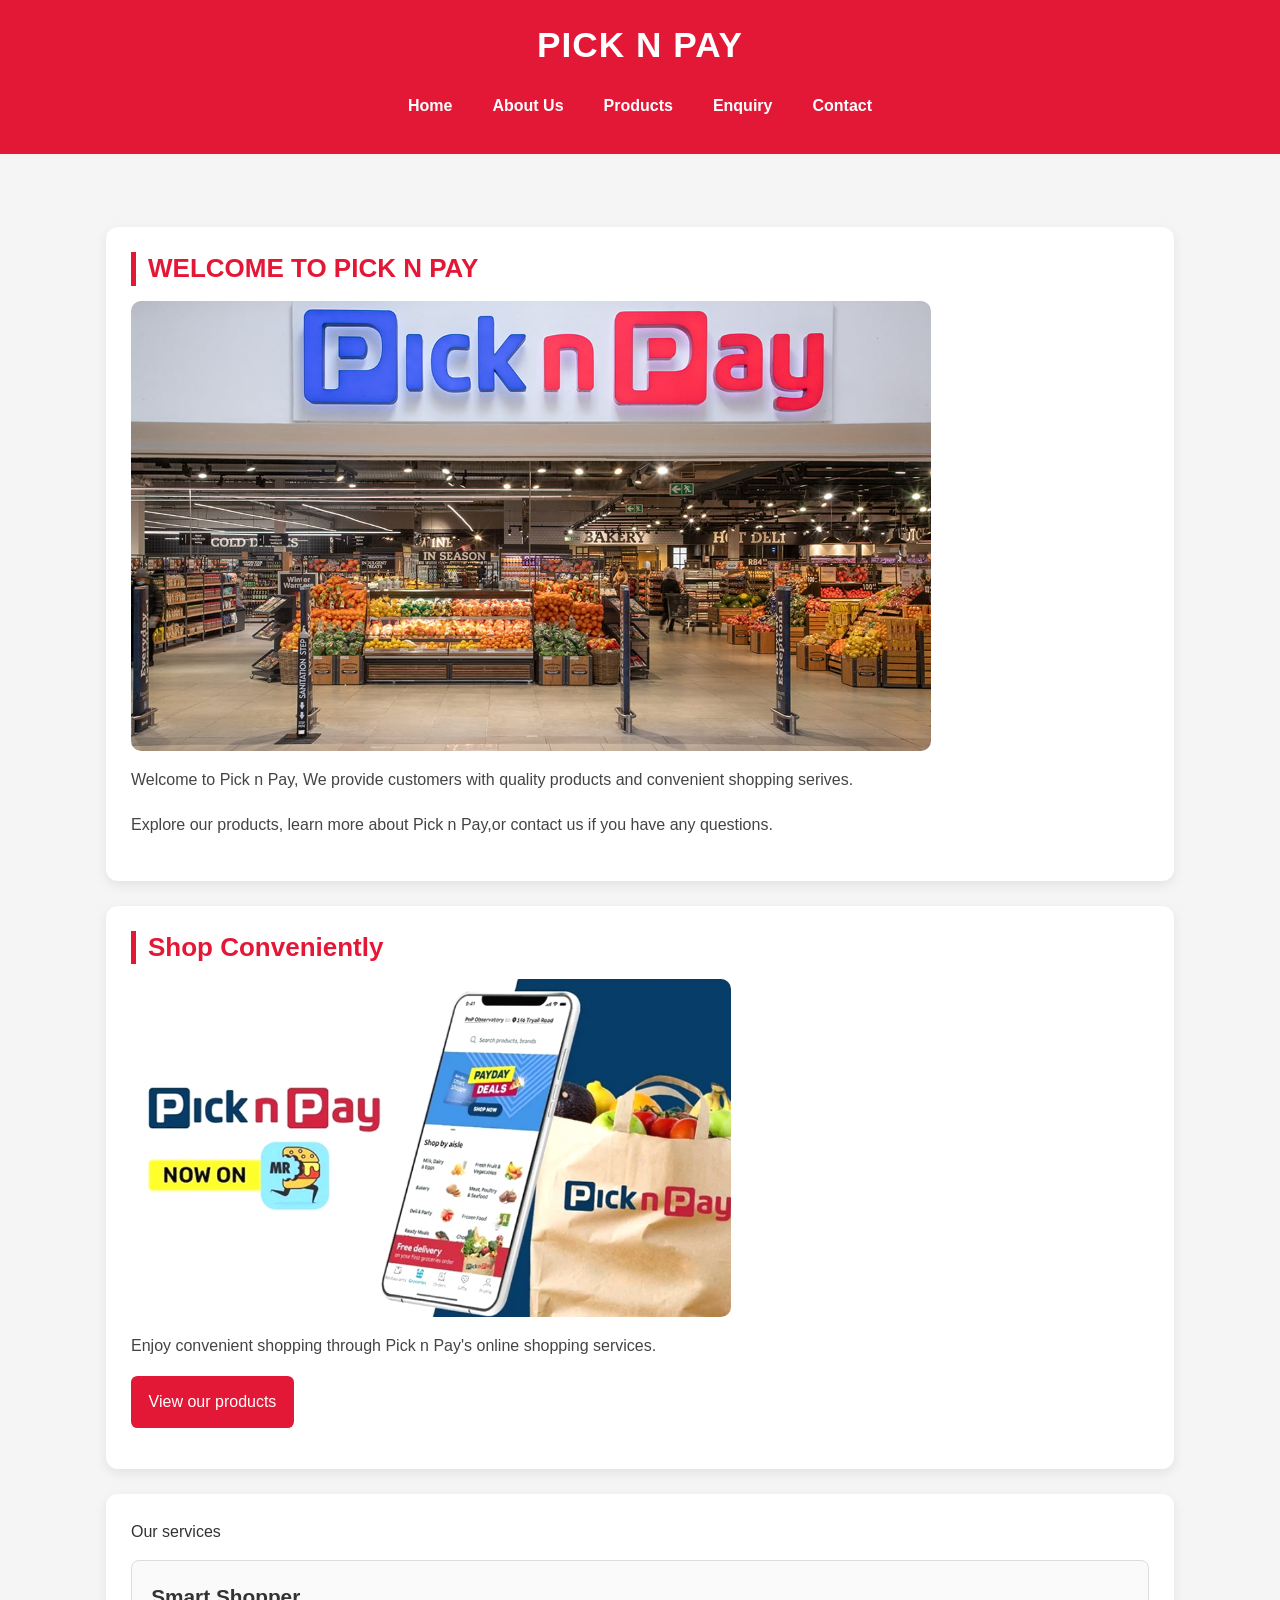
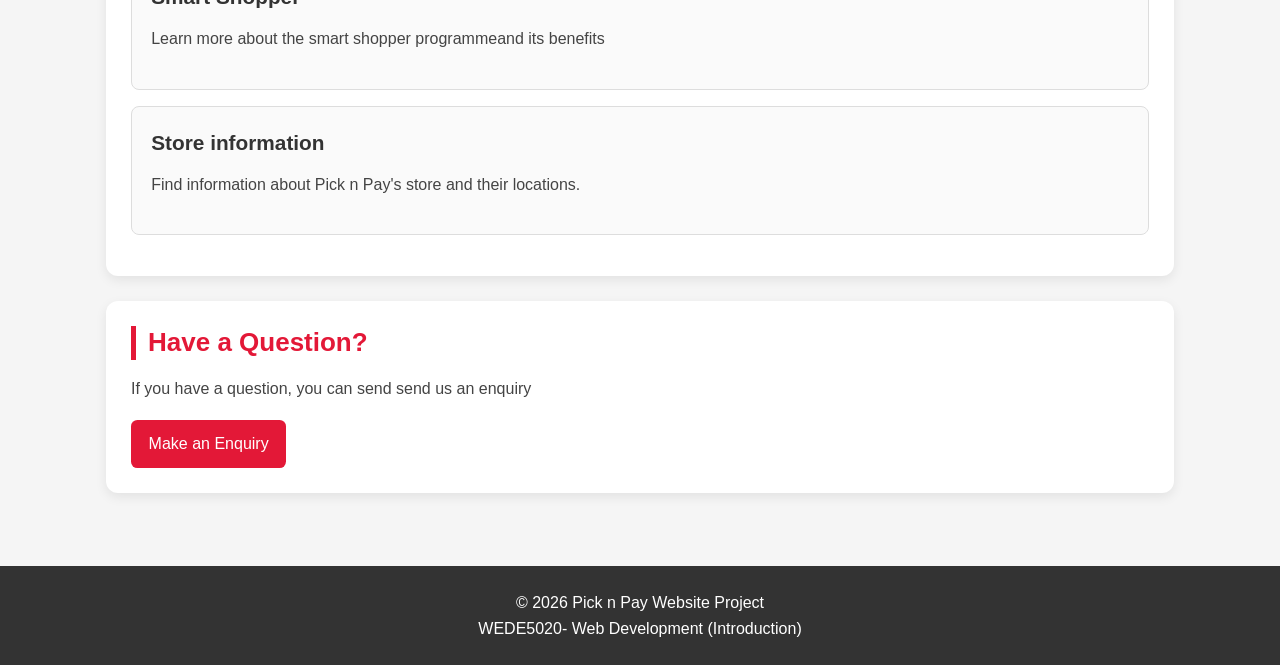
<file: index.html>
<!DOCTYPE html>
<html lang="en">

<head>
    <meta charset="UTF-8">
    <meta name="viewport" content="width=device-width, initial-scale=1.0">

    <title><b>PICK N PAY | QUALITY GROCERIES AND EVERDAY SHOPPING </b>|</title>

    <meta name="description"
        content="Shop quality groceries, fresh produce, bakery products and household essentials at Pick n Pay South Africa.">
    <meta name="keywords" content="Pick n Pay, groceries, fresh produce, bakery, food cupboard, household products">
    <meta name="author" content="Pick n Pay Website Project">
    <meta name="viewport" content="width=device-width, initial-scale=1.0">

    <link rel="stylesheet" href="css/style.css">

</head>

<body>


    <!-- HEADER  SECTION -->
    <header>

        <h1><b> PICK N PAY </b></h1>

        <!-- Navigation Menu -->
        <nav>
            <ul>
                <li>
                    <a href="index.html">Home</a>
                </li>
                <li>
                    <a href="about.html">About Us</a>
                </li>
                <li>
                    <a href="products.html">Products</a>
                </li>
                <li>
                    <a href="enquiry.html">Enquiry</a>
                </li>
                <li>
                    <a href="contact.html">Contact</a>
                </li>
            </ul>
        </nav>
    </header>


    <!-- MAIN CONTENT -->
    <main>

        <!-- WELCOME SECTION -->
        <section>


            <h2>WELCOME TO PICK N PAY</h2>

            <!-- Pick n Pay image -->
            <img src="images/store-interior.jpg" alt="Pick n Pay supermarket interior" width="800">

            <p>Welcome to Pick n Pay, We provide customers with quality products and convenient shopping serives.</p>

            <p>Explore our products, learn more about Pick n Pay,or contact us if you have any questions.</p>

        </section>

        <!-- Online shopping section -->
        <section>

            <h2> Shop Conveniently</h2>
            <img src="images/online-shopping.jpg" srcset="images/online-shopping.jpg 600w"
                sizes="(max-width: 600px ) 100vw,600px" alt="Pick n Pay online shopping " width="600">

            <p>
                Enjoy convenient shopping through Pick n Pay's online shopping services.
            </p>

            <p>
                <a href="products.html"> View our products</a>
            </p>

        </section>

        <!-- Services Section -->
        <section>

            <h2?>Our services</h2>

                <article>
                    <h3>Smart Shopper</h3>

                    <p>Learn more about the smart shopper programmeand its benefits</p>

                </article>

                <article>

                    <h3>Store information</h3>

                    <p>Find information about Pick n Pay's store and their locations.</p>
                </article>

        </section>


        <!-- Enquiry Section  -->
        <section>
            <h2>Have a Question?</h2>

            <p>If you have a question, you can send send us an enquiry</p>

            <a href="enquiry.html">Make an Enquiry</a>

        </section>
    </main>

    <!-- Footer Section  -->
    <footer>

        <p>
            &copy; 2026 Pick n Pay Website Project
        </p>

        <P>WEDE5020- Web Development (Introduction)</P>
    </footer>
    <script src="js/script.js"></script>
</body>

</html>
</file>
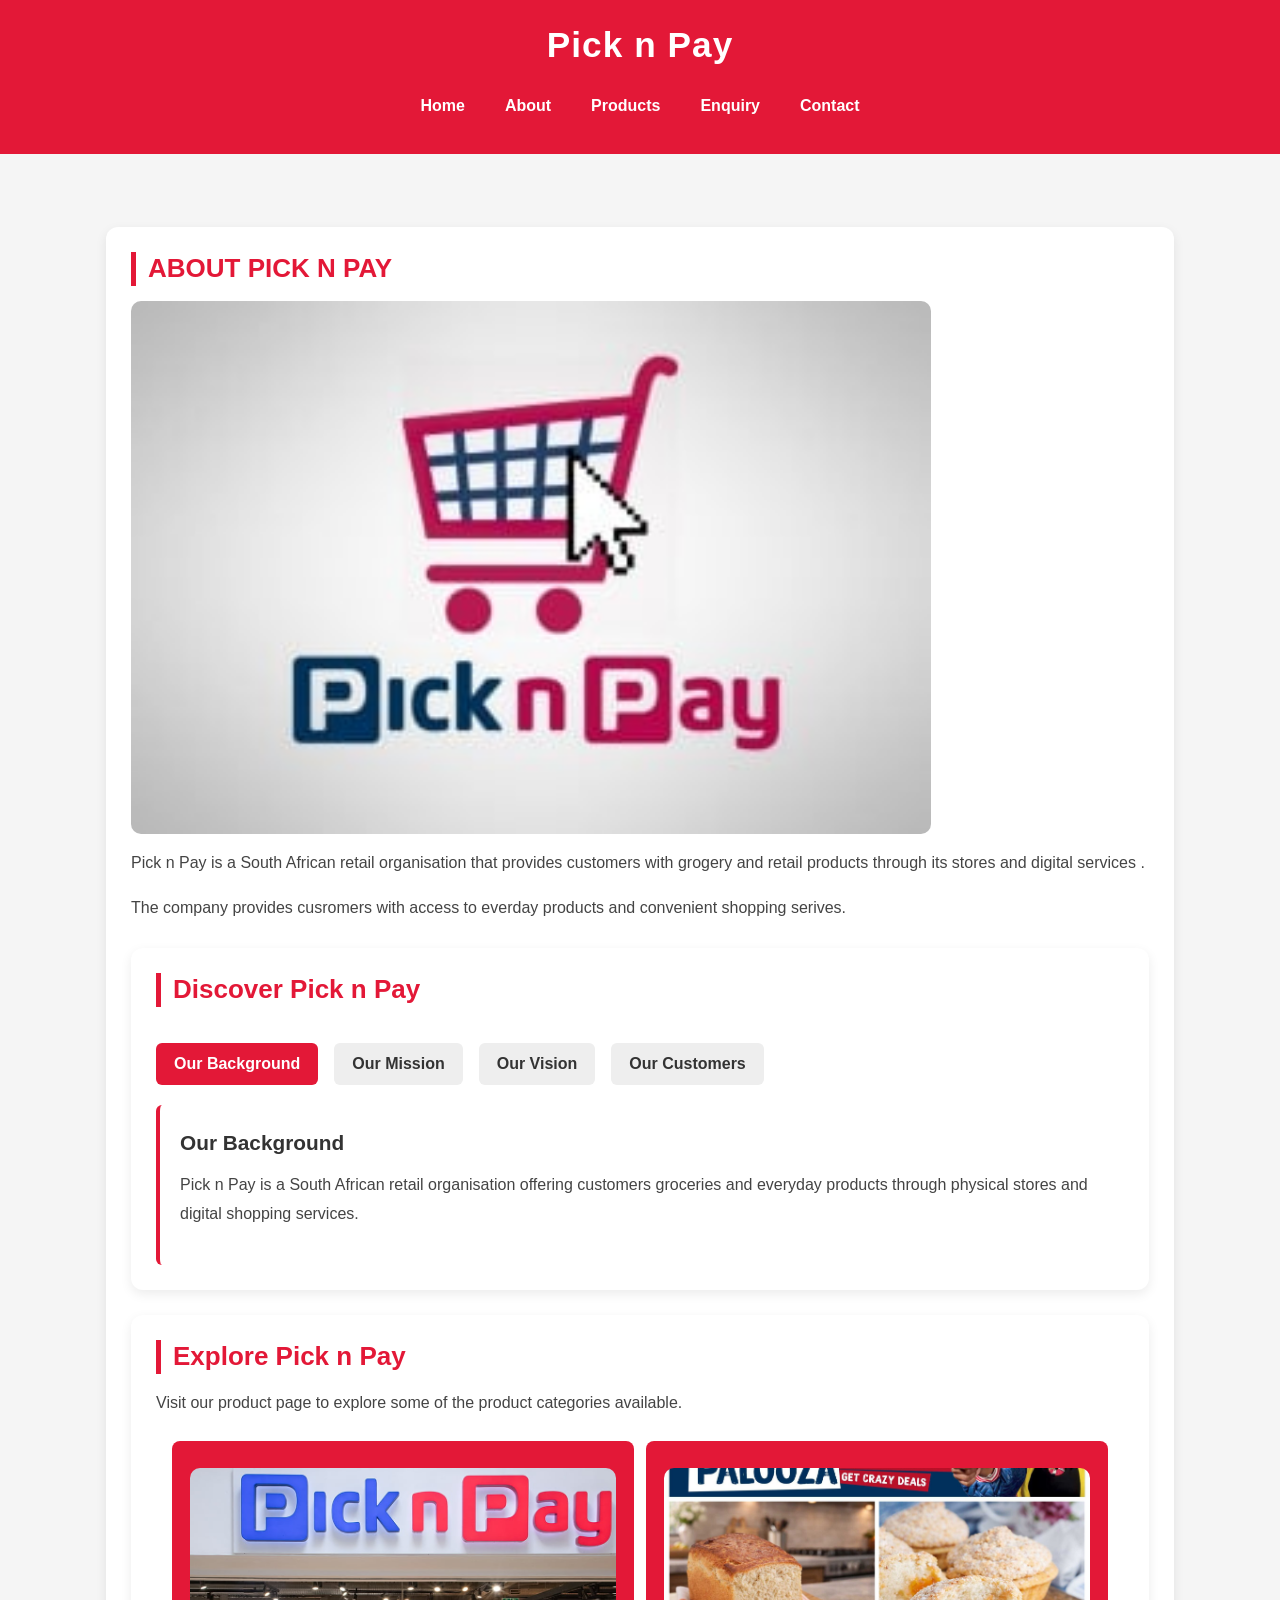
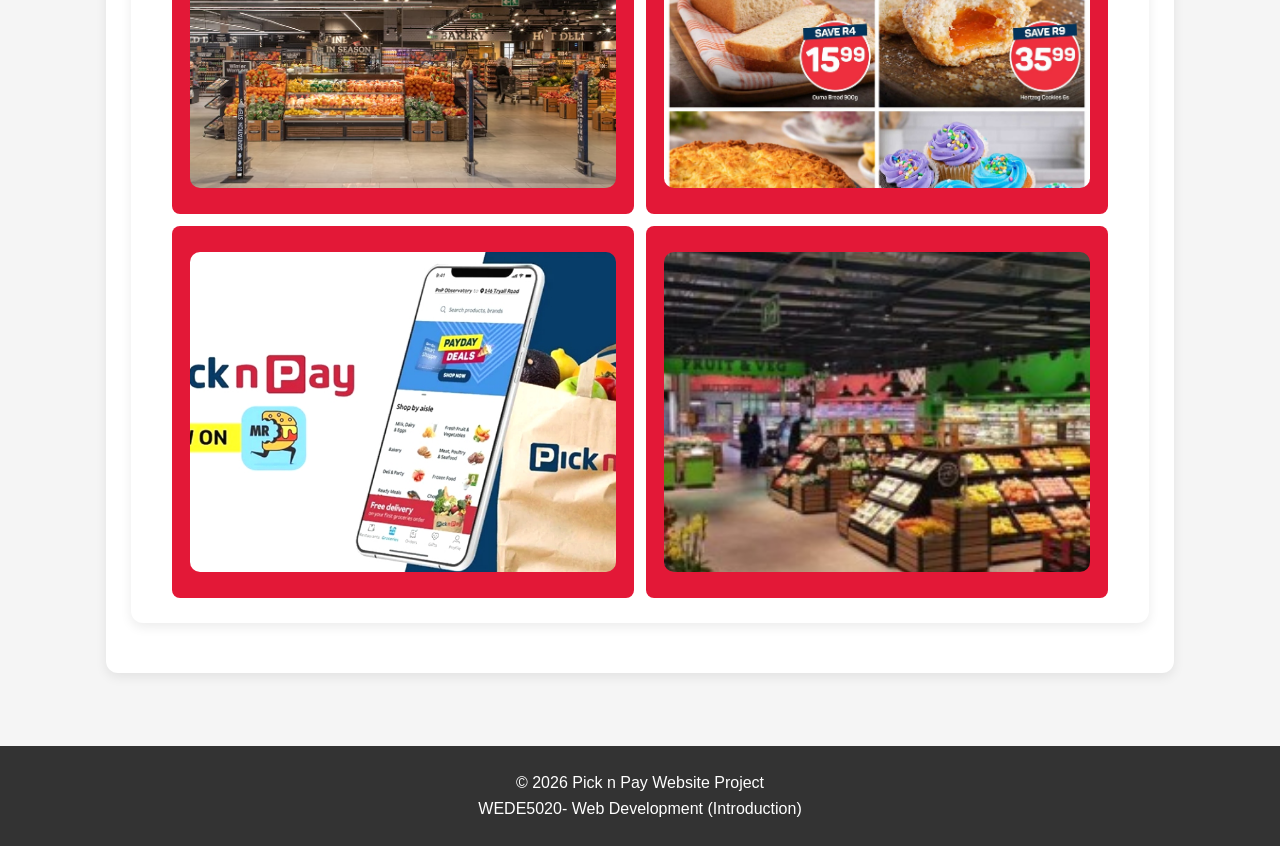
<file: about.html>
<!DOCTYPE html>
<html lang="en">

<head>
    <meta charset="UTF-8">

    <meta name="viewport" content="width=device-width, initial-scale=1.0">

    <title><b> ABOUT PICK N PAY</b>| OUR STORY AND VALUES</title>

    <meta name="description"
        content="Shop quality groceries, fresh produce, bakery products and household essentials at Pick n Pay South Africa.">
    <meta name="keywords" content="Pick n Pay, groceries, fresh produce, bakery, food cupboard, household products">
    <meta name="author" content="Pick n Pay Website Project">
    <meta name="viewport" content="width=device-width, initial-scale=1.0">

    <link rel="stylesheet" href="css/style.css">


</head>

<body>

    <!-- Header section -->
    <header>

        <h1>Pick n Pay</h1>

        <!-- Navigation Menu -->
        <nav>
            <ul>
                <li>
                    <a href="index.html">Home</a>
                </li>

                <li>
                    <a href="about.html">About</a>
                </li>

                <li>
                    <a href="products.html">Products</a>
                </li>

                <li>
                    <a href="enquiry.html">Enquiry</a>
                </li>

                <li>
                    <a href="contact.html">Contact</a>
                </li>
            </ul>
        </nav>

    </header>


    <!--Main content -->
    <main>

        <!-- About Pick n Pay -->
        <section>

            <h2>ABOUT PICK N PAY</h2>

            <img src="images/Pick-n-pay-300x200.jpg" alt="Pick n Pay store exterior" width="800">

            <p>
                Pick n Pay is a South African retail organisation that provides customers with grogery and retail
                products through its stores and digital services .
            </p>

            <p>
                The company provides cusromers with access to everday products and convenient shopping serives.
            </p>


            <section id="about-tabs">
                <h2>Discover Pick n Pay</h2>

                <div class="tab-buttons">
                    <button class="tab-btn active" data-tab="background">Our Background</button>
                    <button class="tab-btn" data-tab="mission">Our Mission</button>
                    <button class="tab-btn" data-tab="vision">Our Vision</button>
                    <button class="tab-btn" data-tab="customers">Our Customers</button>
                </div>

                <div class="tab-content active" id="background">
                    <h3>Our Background</h3>
                    <p>Pick n Pay is a South African retail organisation offering customers groceries and everyday
                        products through physical stores and digital shopping services.</p>
                </div>

                <div class="tab-content" id="mission" hidden>
                    <h3>Our Mission</h3>
                    <p>Our mission is to provide customers with convenient access to quality products, useful services
                        and value.</p>
                </div>

                <div class="tab-content" id="vision" hidden>
                    <h3>Our Vision</h3>
                    <p>Our vision is to provide a convenient and customer-focused shopping experience through physical
                        and digital channels.</p>
                </div>

                <div class="tab-content" id="customers" hidden>
                    <h3>Our Target Customers</h3>
                    <p>Pick n Pay serves families, students, working individuals, regular grocery shoppers and online
                        shoppers.</p>
                </div>
            </section>

            <section>
                <h2> Explore Pick n Pay</h2>
                <p>
                    Visit our product page to explore some of the product categories available.
                </p>
                <div class="container">
                    <div class="gallery">

                        <a class="gallery-item" href="./images/store-interior.jpg">
                            <img src="./images/store-interior.jpg" alt="pnp braam interior" loading="lazy">
                        </a>

                        <a class="gallery-item" href="./images/All-Pages-7-scaled.jpg">
                            <img src="./images/All-Pages-7-scaled.jpg" alt="FoodCupboard-Desktop" loading="lazy">
                        </a>

                        <a class="gallery-item" href="./images/online-shopping.jpg">
                            <img src="./images/online-shopping.jpg" alt="online shopping" loading="lazy">
                        </a>

                        <a class="gallery-item" href="./images/PnP-Blue-Hills-fruit-and-veg-section-233x233.jpg">
                            <img src="./images/PnP-Blue-Hills-fruit-and-veg-section-233x233.jpg"
                                alt="Fruit and vegatable" loading="lazy">
                        </a>
                        

                    </div>
                </div>
            </section>



            <!-- ===================== LIGHTBOX ===================== -->
            <dialog id="lightbox" class="lightbox" aria-label="Photo viewer">
                <button type="button" class="close-x" id="lightbox-close" aria-label="Close photo">&times;</button>
                <button type="button" class="lightbox-arrow lightbox-prev" id="lightbox-prev"
                    aria-label="Previous photo">&lsaquo;</button>
                <img id="lightbox-img" src="./images/store-interior.jpg" alt="">
                <img id="lightbox-img" src="./images/PnP-Blue-Hills-fruit-and-veg-section-233x233.jpg" alt="">
                <img id="lightbox-img" src="./images/online-shopping.jpg" alt="">
                <img id="lightbox-img" src="./images/All-Pages-7-scaled.jpg" alt="">

                <!-- Link back to Home -->


                <button type="button" class="lightbox-arrow lightbox-next" id="lightbox-next"
                    aria-label="Next photo">&rsaquo;</button>
                <p class="lightbox-caption" id="lightbox-caption"></p>
            </dialog>

    </main>

    <!-- Footer -->
    <Footer>

        <p>
            &copy; 2026 Pick n Pay Website Project
        </p>

        <P>WEDE5020- Web Development (Introduction)</P>

    </Footer>
</body>
<script src="js/script.js"></script>

</html>
</file>
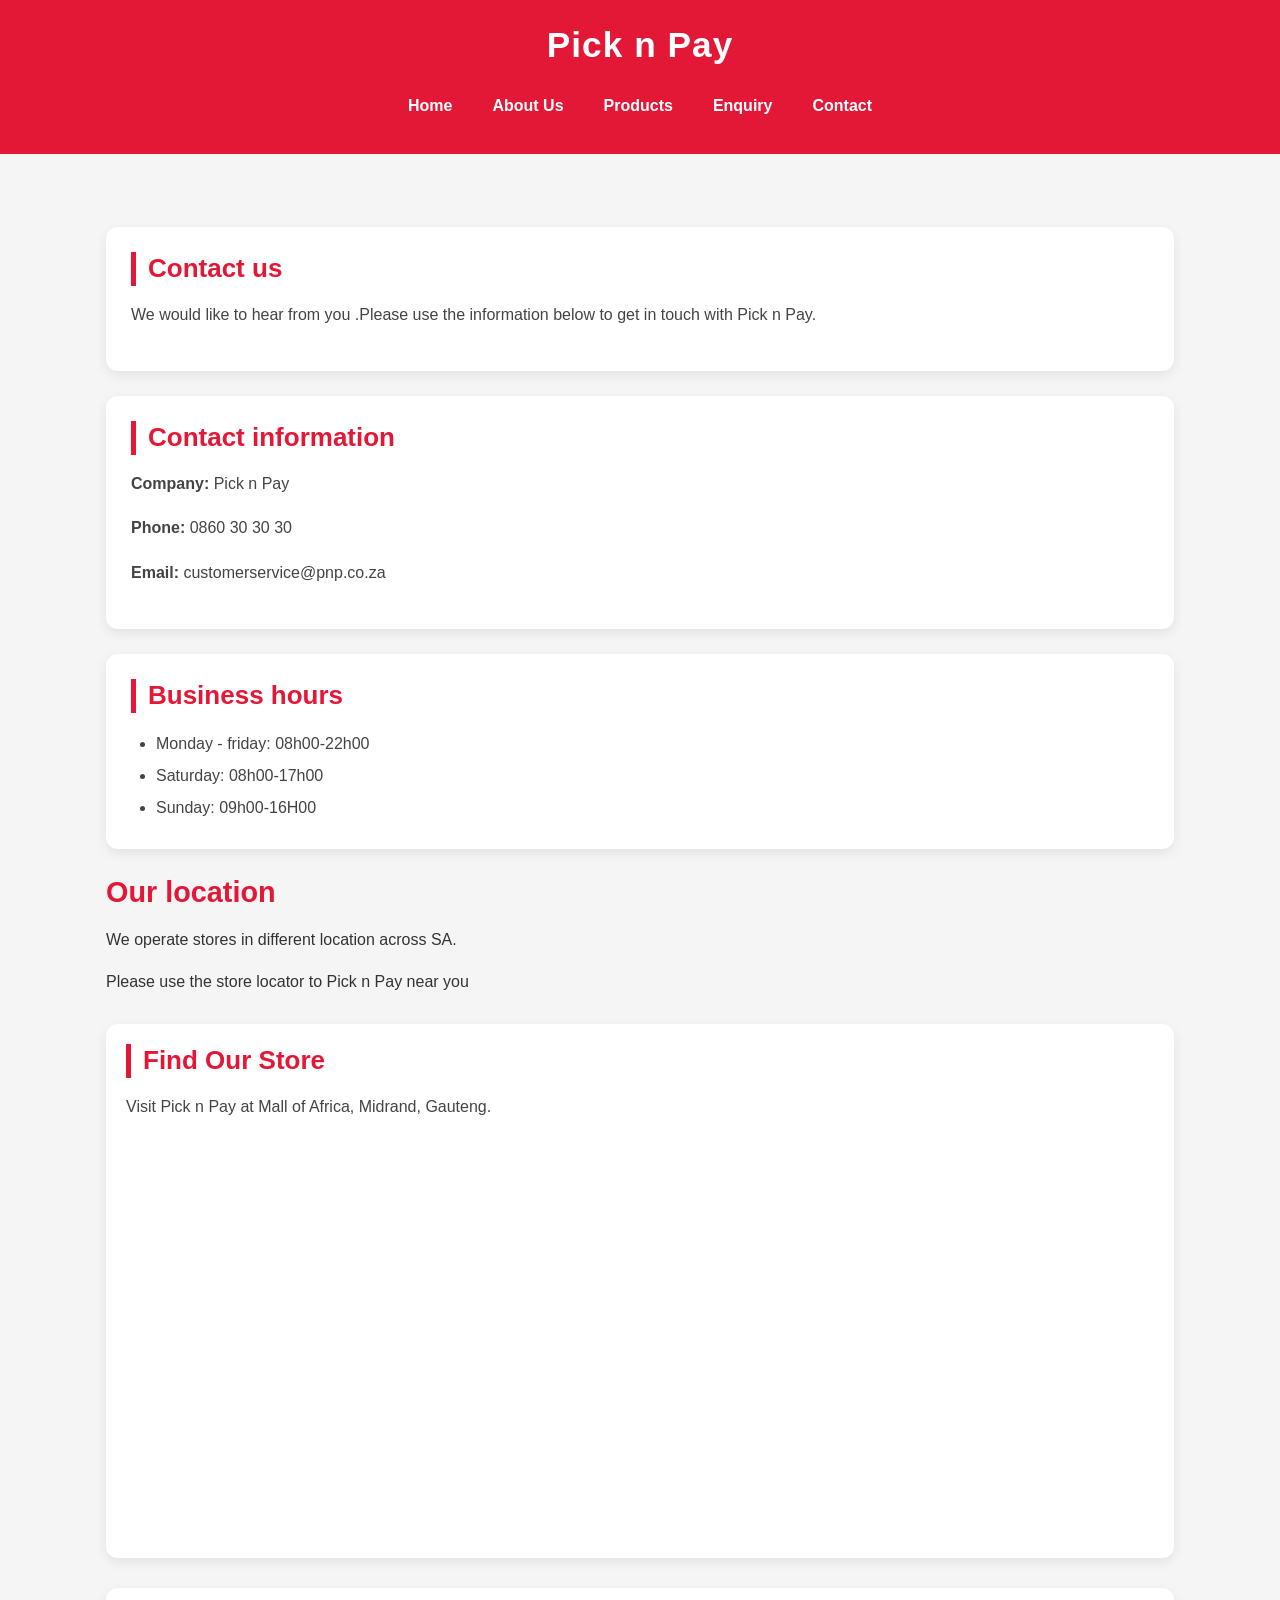
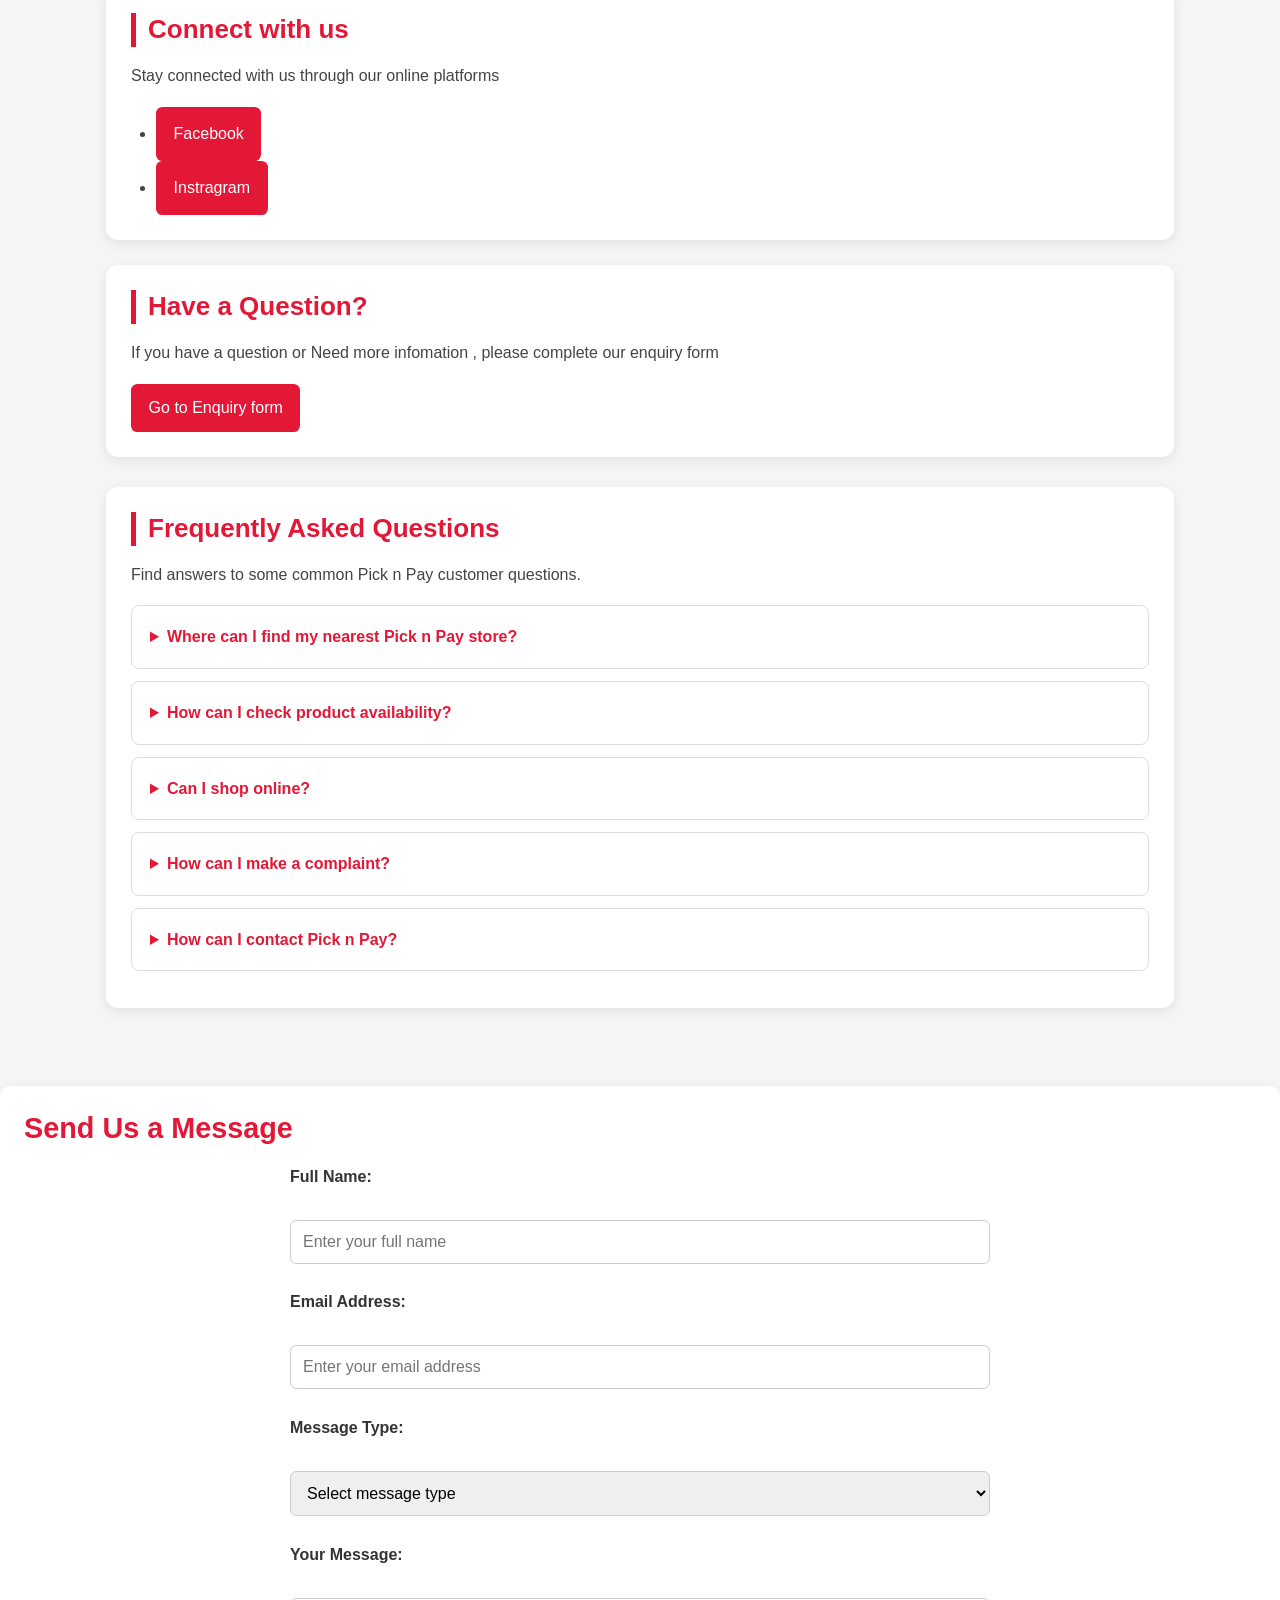
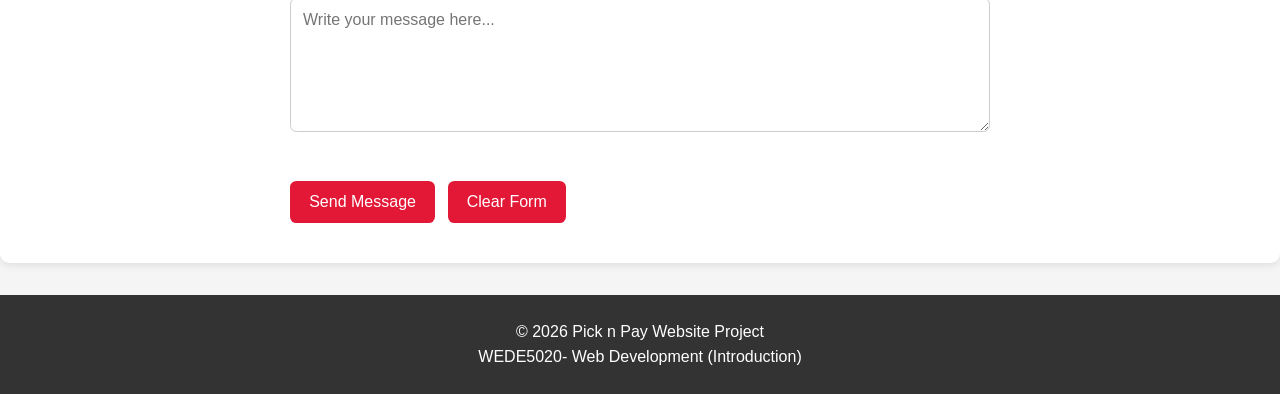
<file: contact.html>
<!DOCTYPE html>
<html lang="en">

<head>
    <meta charset="UTF-8">
    <meta name="viewport" content="width=device-width, initial-scale=1.0">

    <title><b> CONTACT PICK N PAY</b>| CUSTOMER SUPPORT</title>

    <meta name="description" content="Shop quality groceries, fresh produce, bakery products and household essentials at Pick n Pay South Africa.">
<meta name="keywords" content="Pick n Pay, groceries, fresh produce, bakery, food cupboard, household products">
<meta name="author" content="Pick n Pay Website Project">


    <link rel="stylesheet" href="css/style.css">

</head>

<body>


    <!-- HEADER  SECTION -->
     <header>
        
        <h1>Pick n Pay</h1>

        <!-- Navigation Menu -->
         <nav>
            <ul>
                <li> 
                    <a href="index.html">Home</a>
                </li>
                <li>
                    <a href="about.html">About Us</a>
                </li>
                <li>
                    <a href="products.html">Products</a>
                </li>
                <li>
                    <a href="enquiry.html">Enquiry</a>
                </li>
                <li>
                    <a href="contact.html">Contact</a>
                </li>
            </ul>
         </nav>
     </header>
     


     <!--Main Content  -->
       <main>

        <!-- Contact Introduction -->
         <section>

            <h2>Contact us</h2>

            <p>We would like to hear from you .Please use the information below to
                get in touch  with Pick n Pay. </p>
           
         </section>

         <!-- Contact details -->
          <section>

            <h2>Contact information</h2>

            <p>
                <strong>Company:</strong>
                Pick n Pay
            </p>

                <p>
                    <strong>Phone:</strong>
                    0860 30 30 30
                </p>
                 
                <p>
                    <strong>Email:</strong>
                    customerservice@pnp.co.za
                </p>

                </section>

                <!-- Business Hours -->
                 <section>

                    <h2>Business hours</h2>

                    <ul>
                        <li>Monday - friday: 08h00-22h00</li>

                        <li>Saturday: 08h00-17h00</li>

                        <li> Sunday: 09h00-16H00</li>

                    </ul>

                 </section>


                 <!-- Address -->
                  <selection>

                    <h2>Our location</h2>

                    <p> We operate stores in different location across SA. </p>

                    <p>Please use the store locator to Pick n Pay near you </p>

                  </selection>
                  
<!-- Interactive Store Map -->
<section id="store-location">
    <h2>Find Our Store</h2>
    <p>Visit Pick n Pay at Mall of Africa, Midrand, Gauteng.</p>

    <iframe
        src="https://maps.google.com/maps?q=Pick%20n%20Pay%20Mall%20of%20Africa%20Midrand&t=&z=15&ie=UTF8&iwloc=&output=embed"
        width="100%"
        height="400"
        style="border:0;"
        allowfullscreen
        loading="lazy"
        title="Pick n Pay Mall of Africa location">
    </iframe>
</section>
       

                  <!-- Social media -->
                   <section>

                    <h2>Connect with us</h2>

                    <p>Stay connected with us through our online platforms</p>

                    <ul>

                        <li>

                            <a href="#" target="_blank">  Facebook  </a>

                        </li>
                        <li>

                            <a href="#" target="_blank"> Instragram </a>

                        </li>



                    </ul> 

                   </section>

                   <!-- Enquiry link -->
                    <section>

                        <h2>Have a Question?</h2>

                        <p>
                            If you have a question or Need more infomation , please complete our enquiry form
                        </p>

                        <a href="enquiry.html">Go to Enquiry form</a>

                    </section>

                    
<!-- Frequently Asked Questions -->
<section id="faq">
    <h2>Frequently Asked Questions</h2>
    <p>Find answers to some common Pick n Pay customer questions.</p>

    <details>
        <summary>Where can I find my nearest Pick n Pay store?</summary>
        <p>You can use the store locator on the official Pick n Pay website to find a store near you.</p>
    </details>

    <details>
        <summary>How can I check product availability?</summary>
        <p>Contact your nearest Pick n Pay store to ask whether a specific product is available.</p>
    </details>

    <details>
        <summary>Can I shop online?</summary>
        <p>Visit the official Pick n Pay website to explore available online shopping services.</p>
    </details>

    <details>
        <summary>How can I make a complaint?</summary>
        <p>You can use the contact form below to send your complaint or contact customer support.</p>
    </details>

    <details>
        <summary>How can I contact Pick n Pay?</summary>
        <p>You can contact Pick n Pay using the contact information provided on this page or submit a message through our contact form.</p>
    </details>
</section>

       </main>

       
<!-- Customer Contact Form -->
<section>
    <h2>Send Us a Message</h2>

    <form id="contactForm" action="#" method="post">

        <label for="contactName">Full Name:</label>
        <br>
        <input type="text" id="contactName" name="contactName"
               placeholder="Enter your full name" required>
        <br><br>

        <label for="contactEmail">Email Address:</label>
        <br>
        <input type="email" id="contactEmail" name="contactEmail"
               placeholder="Enter your email address" required>
        <br><br>

        <label for="messageType">Message Type:</label>
        <br>
        <select id="messageType" name="messageType" required>
            <option value="">Select message type</option>
            <option value="Compliment">Compliment</option>
            <option value="Complaint">Complaint</option>
            <option value="Suggestion">Suggestion</option>
            <option value="General Question">General Question</option>
        </select>
        <br><br>

        <label for="contactMessage">Your Message:</label>
        <br>
        <textarea id="contactMessage" name="contactMessage"
                  rows="6" minlength="10"
                  placeholder="Write your message here..."
                  required></textarea>
        <br><br>

        <button type="submit">Send Message</button>
        <button type="reset">Clear Form</button>

        <p id="contactResponse" role="status"></p>

    </form>
</section>

        <!-- Footer Section  -->
       <footer>

        <p>
            &copy; 2026 Pick n Pay Website Project
        </p>

        <P>WEDE5020- Web Development (Introduction)</P>
       </footer>

       <script src="js/script.js"></script>
</body>
</html>
</file>
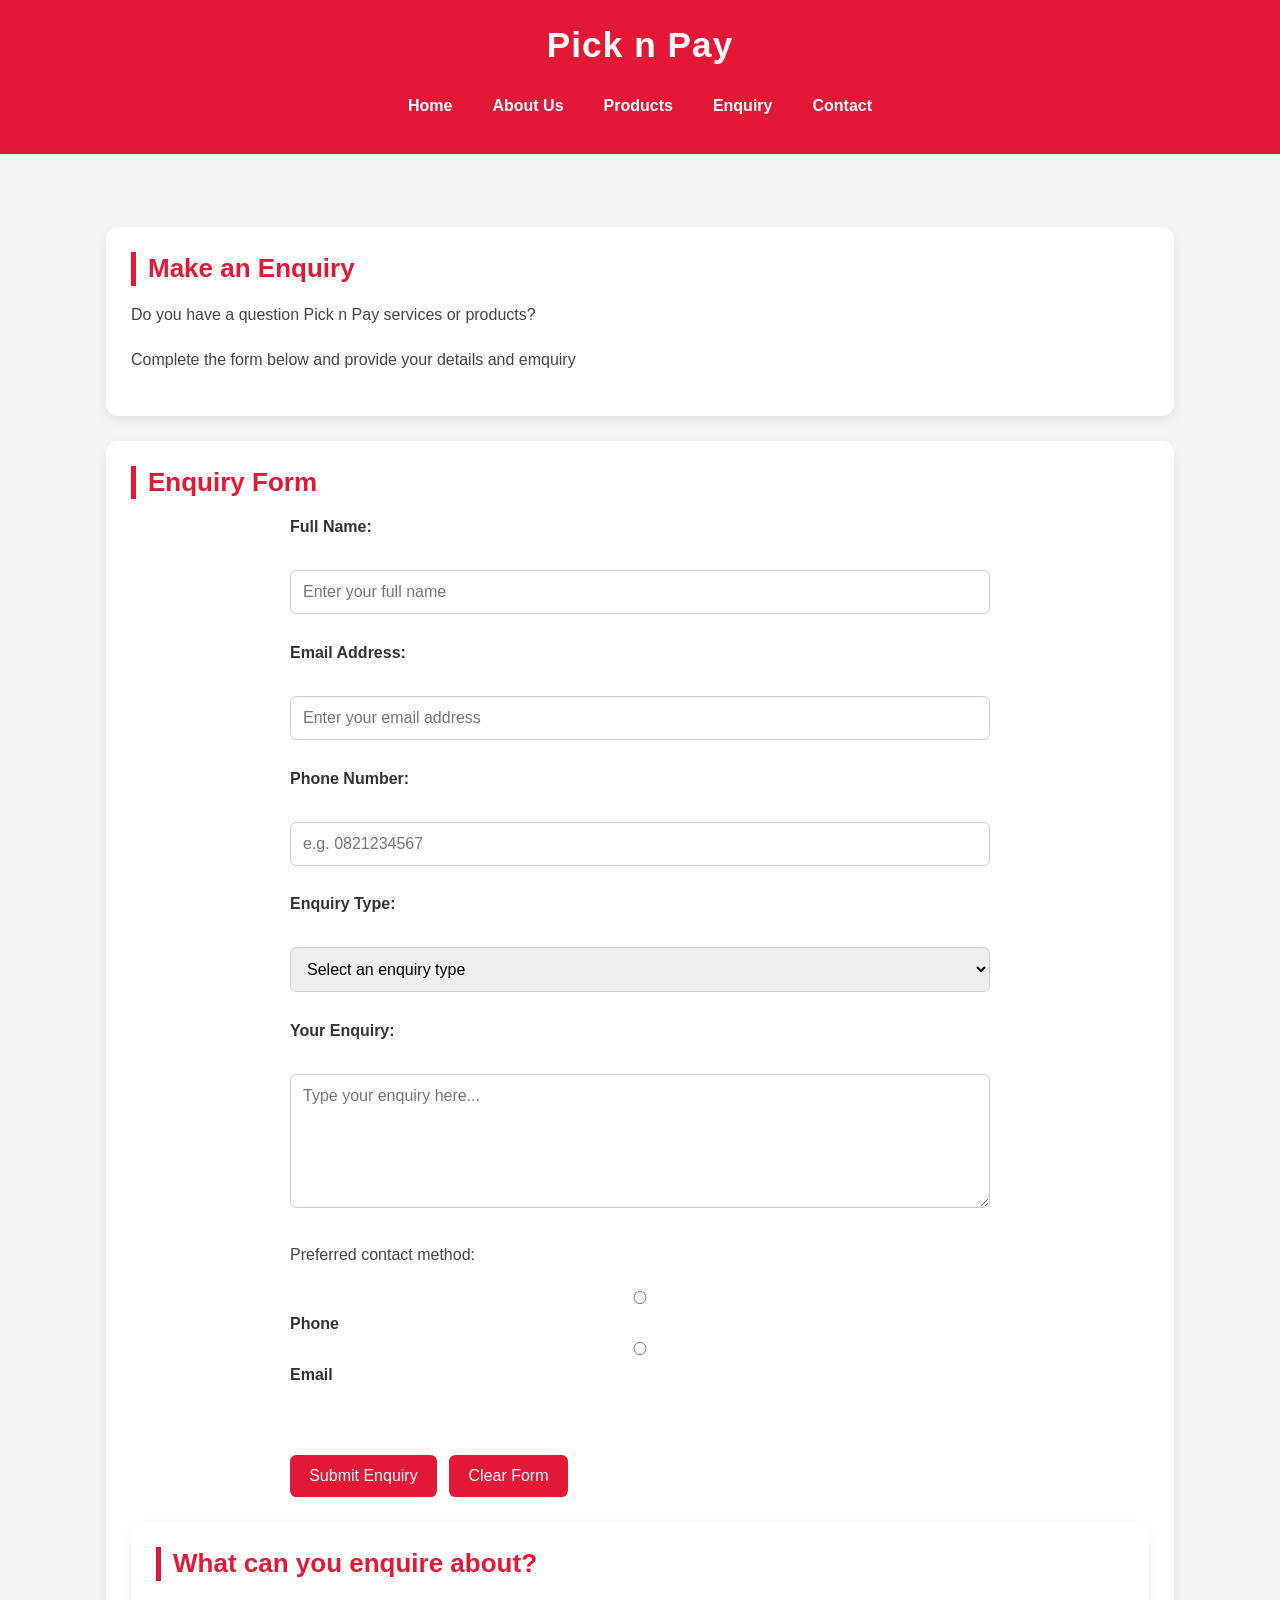
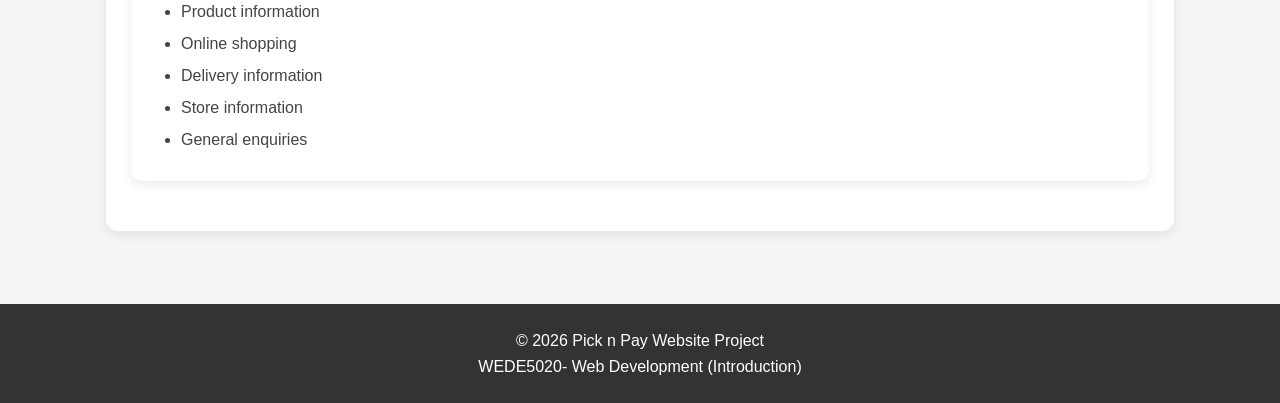
<file: enquiry.html>
<!DOCTYPE html>
<html lang="en">

<head>
    <meta charset="UTF-8">
    <meta name="viewport" content="width=device-width, initial-scale=1.0">

    <title><b>PRODUCT ENQUIRIES </b>| PICK N PAY SOUTH AFRICA</title>

    <meta name="description" content="Shop quality groceries, fresh produce, bakery products and household essentials at Pick n Pay South Africa.">
<meta name="keywords" content="Pick n Pay, groceries, fresh produce, bakery, food cupboard, household products">
<meta name="author" content="Pick n Pay Website Project">
<meta name="viewport" content="width=device-width, initial-scale=1.0">
    
    <link rel="stylesheet" href="css/style.css">

</head>

<body>


    <!-- HEADER  SECTION -->
     <header>
        
        <h1>Pick n Pay</h1>

        <!-- Navigation Menu -->
         <nav>
            <ul>
                <li> 
                    <a href="index.html">Home</a>
                </li>
                <li>
                    <a href="about.html">About Us</a>
                </li>
                <li>
                    <a href="products.html">Products</a>
                </li>
                <li>
                    <a href="enquiry.html">Enquiry</a>
                </li>
                <li>
                    <a href="contact.html">Contact</a>
                </li>
            </ul>
         </nav>
     </header>


       <!--Main Content  -->
       <main>

        <!-- Enquiry Introduction -->
         <section>

            <h2>Make an Enquiry</h2>

            <p>Do you have a question Pick n Pay services or products? </p>
            
            <p>Complete the form below and provide your details and emquiry</p>
            
         </section>

         <!-- Enquiry Form -->
          <section>

            <h2>Enquiry Form</h2>

           
<form id="enquiryForm" action="#" method="post">

    <label for="name">Full Name:</label>
    <br>
    <input type="text" id="name" name="name"
           placeholder="Enter your full name" required>
    <br><br>

    <label for="email">Email Address:</label>
    <br>
    <input type="email" id="email" name="email"
           placeholder="Enter your email address" required>
    <br><br>

    <label for="phone">Phone Number:</label>
    <br>
    <input type="tel" id="phone" name="phone"
           placeholder="e.g. 0821234567"
           pattern="0[6-8][0-9]{8}"
           title="Enter a valid 10-digit South African cellphone number"
           required>
    <br><br>

    <label for="enquiry-type">Enquiry Type:</label>
    <br>
    <select id="enquiry-type" name="enquiry-type" required>
        <option value="">Select an enquiry type</option>
        <option value="products">Products</option>
        <option value="online-shopping">Online shopping</option>
        <option value="delivery">Delivery</option>
        <option value="store">Store information</option>
        <option value="other">Other</option>
    </select>
    <br><br>

    <label for="message">Your Enquiry:</label>
    <br>
    <textarea id="message" name="message"
              rows="6" cols="40"
              minlength="10"
              placeholder="Type your enquiry here..."
              required></textarea>
    <br><br>

    <p>Preferred contact method:</p>

    <input type="radio" id="phone-contact"
           name="contact-method" value="Phone" required>
    <label for="phone-contact">Phone</label>

    <input type="radio" id="email-contact"
           name="contact-method" value="Email">
    <label for="email-contact">Email</label>

    <br><br>

    <button type="submit">Submit Enquiry</button>
    <button type="reset">Clear Form</button>

    <p id="enquiryResponse" role="status"></p>

</form>

         
               <!-- additonal information -->
                <section>

                    <h2>What can you enquire about?</h2>

                    <ul>
                        <li>Product information </li>
                        <li>Online shopping</li>
                        <li>Delivery information</li>
                        <li>Store information</li>
                        <li>General enquiries</li>

                    </ul>

                </section>
       </main>
        <!-- Footer Section  -->
       <footer>

        <p>
            &copy; 2026 Pick n Pay Website Project
        </p>

        <P>WEDE5020- Web Development (Introduction)</P>
       </footer>

</body>
</html>
</file>
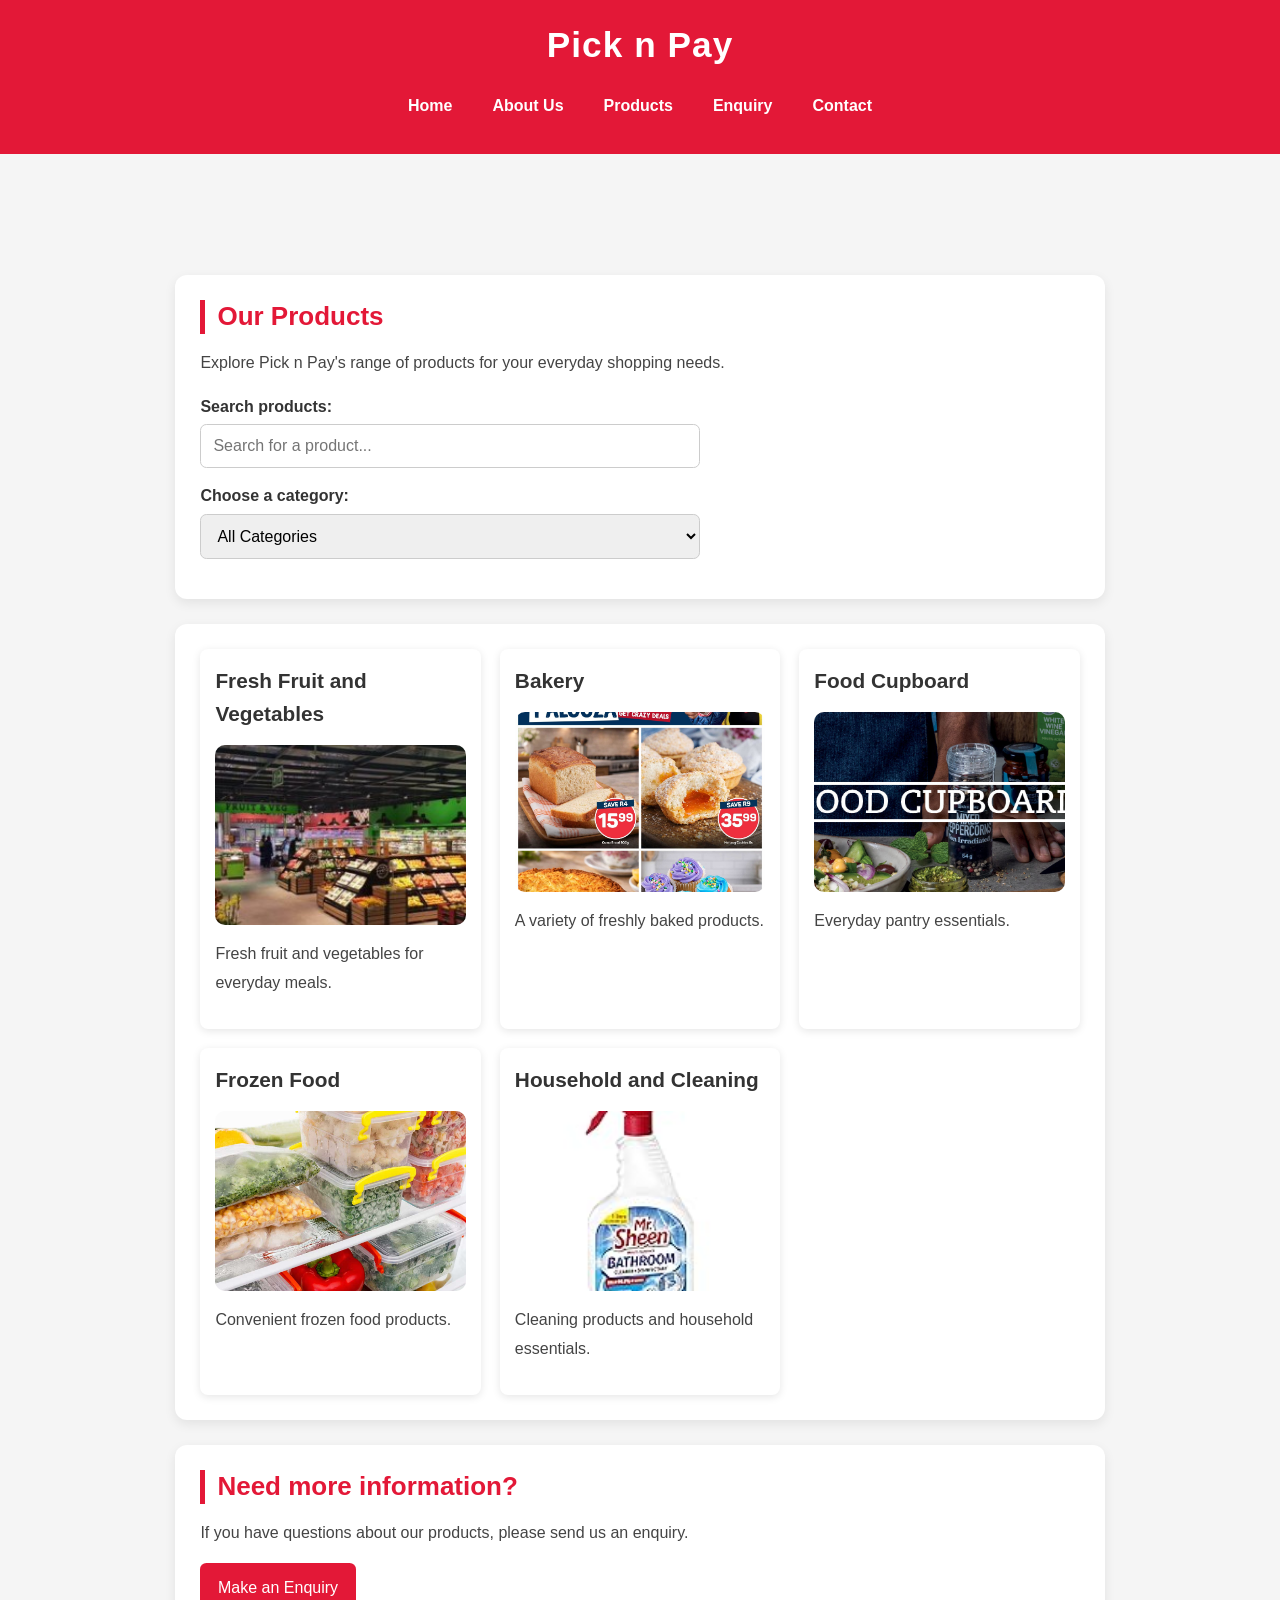
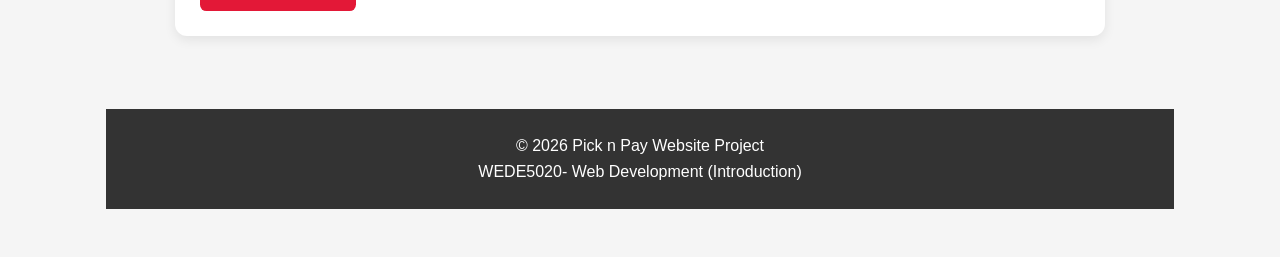
<file: products.html>
<!DOCTYPE html>
<html lang="en">

<head>
    <meta charset="UTF-8">

    <meta name="viewport" content="width=device-width, initial-scale=1.0">

    <title><b>PICK N PAY</b>| Products </title>
    
    <meta name="description"
        content="Shop quality groceries, fresh produce, bakery products and household essentials at Pick n Pay South Africa.">
    <meta name="keywords" content="Pick n Pay, groceries, fresh produce, bakery, food cupboard, household products">
    <meta name="author" content="Pick n Pay Website Project">
    <meta name="viewport" content="width=device-width, initial-scale=1.0">
    <link rel="stylesheet" href="css/style.css">
</head>

<body>

    <!-- Header Section -->
     <header>

        <h1>Pick n Pay</h1>

        <!-- Navigation menu -->
         <nav>
            <ul>

                <li>
                    <a href="index.html">Home</a>
                </li>

                <li>
                    <a href="about.html">About Us</a>
                </li>
                
                <li>
                     <a href="products.html">Products</a>
                </li>

                <li>
                    <a href="enquiry.html">Enquiry</a>
                </li>

                <li>
                    <a href="contact.html">Contact</a>
                </li>
            </ul>
         </nav>
     </header>


     <!-- Main content -->
      <main>

        
<main>
    <section>
        <h2>Our Products</h2>
        <p>Explore Pick n Pay's range of products for your everyday shopping needs.</p>

        <label for="searchInput">Search products:</label>
        <input type="text" id="searchInput" placeholder="Search for a product...">

        <label for="categoryFilter">Choose a category:</label>
        <select id="categoryFilter">
            <option value="all">All Categories</option>
            <option value="fresh">Fresh Produce</option>
            <option value="bakery">Bakery</option>
            <option value="cupboard">Food Cupboard</option>
            <option value="frozen">Frozen Food</option>
            <option value="household">Household</option>
        </select>
    </section>

    <section class="product-grid">
        <div class="product-card" data-category="fresh">
            <h3>Fresh Fruit and Vegetables</h3>
            <img src="images/PnP-Blue-Hills-fruit-and-veg-section-233x233.jpg"
                 alt="Fresh fruit and vegetables at Pick n Pay">
            <p>Fresh fruit and vegetables for everyday meals.</p>
        </div>

        <div class="product-card" data-category="bakery">
            <h3>Bakery</h3>
            <img src="images/All-Pages-7-scaled.jpg" alt="Pick n Pay bakery products">
            <p>A variety of freshly baked products.</p>
        </div>

        <div class="product-card" data-category="cupboard">
            <h3>Food Cupboard</h3>
            <img src="images/FoodCupboard-Desktop.jpg" alt="Pick n Pay food cupboard products">
            <p>Everyday pantry essentials.</p>
        </div>

        <div class="product-card" data-category="frozen">
            <h3>Frozen Food</h3>
            <img src="images/thumbnail (2).jpg" alt="PICK n Pay frozen food">
            <p>Convenient frozen food products.</p>
        </div>

        <div class="product-card" data-category="household">
            <h3>Household and Cleaning</h3>
             <img src="images/71flolNw8yL._AC_.jpg"  alt="Pick n Pay household">
            <p>Cleaning products and household essentials.</p>
        </div>
    </section>

    <p id="noResults" hidden>No products found. Please try another search.</p>

    <section>
        <h2>Need more information?</h2>
        <p>If you have questions about our products, please send us an enquiry.</p>
        <a href="enquiry.html">Make an Enquiry</a>
    </section>
</main>
 <!-- Footer Section  -->
    <footer>

        <p>
            &copy; 2026 Pick n Pay Website Project
        </p>

        <P>WEDE5020- Web Development (Introduction)</P>
    </footer>
      <script src="js/script.js"></script>
</body>
</html>
</file>
<file: css/style.css>
* {
    box-sizing: border-box;
    margin: 0;
    padding: 0;
}

html {
    font-size: 100%;
    scroll-behavior: smooth;
}

body {
    font-family: Arial, Helvetica, sans-serif;
    background-color: #f5f5f5;
    color: #333333;
    line-height: 1.6;

}

/* -----------TYPOGRAPHY------------ */
h1 {
    font-size: 2.2rem;
    line-height: 1.2;
    letter-spacing: 0.03em;
}

h2 {
    color: #e31837;
    font-size: 1.8rem;
    line-height: 1.3;
    margin-bottom: 1rem;
}

h3 {
    color: #333333;
    font-size: 1.3rem;
    margin-bottom: 0.7rem;
}

p {
    font-size: 1rem;
    margin-bottom: 1rem;
}

/* ---------------HEADER--------------- */

header {
    background-color: #e31837;
    color: white;
    padding: 1.5rem;
    text-align: center;
}

header h1 {
    margin-bottom: 1rem;
    font-weight: 700;
}

/*    NAVIGATION */
nav ul {
    list-style: none;
    display: flex;
    justify-content: center;
    align-items: center;
    flex-wrap: wrap;
    gap: 0.5rem;
}

nav ul li {

    margin: 0;
}

nav a {
    color: white;
    text-decoration: none;
    padding: 0.7rem 1rem;
    display: inline-block;
    font-weight: bold;
    border: radius 0.4em;
    transition: 0.3s ease;
}

/* HOVER STATE */
nav a :hover {
    background-color: white;
    color: #e31837;
}

/* KEYBOARD FOCUS STATE */
nav a:focus {
    outline: 3px solid #ffd700;
    outline-offset: 2px;
}

/* ACTIVE STATE */
nav a:active {
    transform: scale(0.97);
}

/* MAIN CONTENT */

main {
    width: 90%;
    max-width: 1100px;
    margin: 2rem auto;
    padding: 1rem;
}

/* SECTIONS */

section {
    background-color: white;
    padding: 1.5rem;
    margin-bottom: 1.5rem;
    border-radius: 0.6rem;
    box-shadow: 0 2px 8px rgba(0, 0, 0, 0.1);
}

/* FLEXBOX LAYOUT */

section,
article {
    overflow: hidden;
}

article {
    border: 1px solid #dddddd;
    padding: 1.2rem;
    margin: 1rem 0;
    border-radius: 0.5rem;
    background-color: #fafafa;
    transition: 0.3s ease;
}

/* ARTICLE HOVER EFFECT */

article:hover {
    transform: translateY(-3px);
    box-shadow: 0 4px 12px rgba(0, 0, 0, 0.15);
}


/* IMAGES */


img {
    max-width: 100%;
    height: auto;
    display: block;
    margin: 1rem auto;
    border-radius: 0.5rem;
}

/* MAKES ARTICLE IMAGES RESPONSIVE */

article img {
    width: 100%;
    max-width: 500px;
}

/* LINKS */

a {
    color: #e31837;
}

main a {
    display: inline-block;
    background-color: #e31837;
    color: white;
    padding: 0.7rem 1.1rem;
    text-decoration: none;
    border-radius: 0.4rem;
    transition: 0.3s ease;
}

main a:hover {
    background-color: #b5122b;
}

main a:focus {
    outline: 3px solid #ffd700;
    outline-offset: 2px;
}

main a:active {
    transform: scale(0.97);
}


/* PRODUCT GRID  */

.product-grid {
    display: grid;
    grid-template-columns: repeat(3, 1fr);
    gap: 1.2rem;
}

.product-grid article {
    margin: 0;
}

/* FORMS */


form {
    width: 100%;
    max-width: 700px;
    margin: auto;
}


label {
    font-weight: bold;
    display: block;
    margin: top 1rem;
}

input,
select,
textarea {
    width: 100%;
    padding: 0.75rem;
    margin-top: 0.3rem;
    border: 1px solid #cccccc;
    border-radius: 0.4rem;
    font-size: 16px;
    font-family: inherit;

}

input:focus,
select:focus,
textarea:focus {
    outline: 3px solid #ffd700;
    border-color: #e31837;
}

textarea {
    resize: vertical;
    min-height: 120px;
}

/* BUTTONS */

button {
    background-color: #e31837;
    color: white;
    border: none;
    padding: 0.75rem 1.2rem;
    margin-top: 1rem;
    margin-right: 0.5rem;
    border-radius: 0.4rem;
    cursor: pointer;
    font-size: 1rem;
    transition: 0.3s ease;
}

button:hover {
    background-color: #b5122b;
}

button:focus {
    outline: 3px solid #ffd700;
    outline-offset: 2px;
}

button:active {
    transform: scale(0.97);
}


/*      FOOTER      */

footer {
    background-color: #333333;
    color: white;
    text-align: center;
    padding: 1.5rem;
    margin-top: 2rem;

}

footer p {
    margin-bottom: 0;

}

/* TABLET RESPONSIVE DESIGN */

@media (max-width: 1000px) {
    h1 {
        font-size: 2rem;
    }

    h2 {
        font-size: 1.6rem;
    }

    p {
        font-size: 2.5rem;
    }

    main {
        width: 94%;
    }

    .product-grid {
        grid-template-columns: repeat(2, 1fr);
    }

    /* MOBILE RESPONSIVE DESIGN */


    @media(max-width: 600px) {

        body {
            font-size: 0.95rem;
        }

        header {
            padding: 1rem;
        }

        header h1 {
            font-size: 1.7rem;
        }

        nav ul {
            flex-direction: column;
            width: 100%;
        }

        nav ul li {
            width: 100%;
        }

        nav a {
            display: block;
            width: 100%;
            text-align: center;
        }


        main {
            width: 100%;
            padding: 0.7rem;
            margin: 1rem auto;
        }

        section {
            padding: 1rem;
            margin-bottom: 1rem;
        }

        h2 {
            font-size: 1.4rem;
        }

        h3 {
            font-size: 1.15rem;
        }

        .product-grid {
            grid-template-columns: 1fr;
        }

        article {
            margin: 0.7rem 0;

        }

        button {
            width: 100%;
            margin-right: 0;
            margin-bottom: 0.5rem;
        }

        input,
        select,
        textarea {
            font-size: 1rem;
        }


    }

}
/* PRODUCT SEARCH AND FILTER */

#searchInput,
#categoryFilter {
    margin-bottom: 15px;
    padding: 12px;
    width: 100%;
    max-width: 500px;
}

.product-card {
    background: white;
    padding: 15px;
    border-radius: 8px;
    box-shadow: 0 2px 8px rgba(0,0,0,0.1);
}

.product-card img {
    width: 100%;
    height: 180px;
    object-fit: cover;
}

.product-card[hidden] {
    display: none;
}
/* Part 3: Website animations */

.product-card {
    transition: transform 0.3s ease, box-shadow 0.3s ease;
}

.product-card:hover {
    transform: translateY(-5px);
    box-shadow: 0 5px 15px rgba(0, 0, 0, 0.2);
}

nav a {
    transition: background-color 0.3s ease, color 0.3s ease;
}

button,
input,
select {
    transition: all 0.3s ease;
}
#store-location {
    margin: 30px 0;
    padding: 20px;
}

#store-location iframe {
    width: 100%;
    max-width: 100%;
    border-radius: 10px;
    display: block;
}

/* Frequently Asked Questions */
#faq {
    margin: 30px 0;
    padding: 25px;
}

#faq details {
    background: white;
    margin: 12px 0;
    padding: 18px;
    border-radius: 8px;
    border: 1px solid #ddd;
}

#faq summary {
    color: #e31837;
    font-weight: bold;
    cursor: pointer;
}

#faq details p {
    margin-top: 15px;
    line-height: 1.6;
}

/* ABOUT PAGE STYLING */

main section {
    background-color: #ffffff;
    margin: 25px auto;
    padding: 25px;
    max-width: 1100px;
    border-radius: 12px;
    box-shadow: 0 4px 12px rgba(0, 0, 0, 0.08);
    transition: transform 0.3s ease, box-shadow 0.3s ease;
}

main section:hover {
    transform: translateY(-4px);
    box-shadow: 0 7px 18px rgba(0, 0, 0, 0.13);
}

/* Section headings */
main section h2 {
    color: #e31837;
    font-size: 26px;
    margin-bottom: 15px;
    border-left: 5px solid #e31837;
    padding-left: 12px;
}

/* Paragraphs */
main section p {
    color: #444444;
    font-size: 16px;
    line-height: 1.8;
}

/* About page images */
main section img {
    max-width: 100%;
    height: auto;
    border-radius: 10px;
    margin: 15px 0;
}

/* Read More button */
#readMoreBtn {
    background-color: #e31837;
    color: white;
    border: none;
    padding: 12px 25px;
    border-radius: 6px;
    cursor: pointer;
    font-size: 15px;
    font-weight: bold;
    transition: background-color 0.3s ease;
}

#readMoreBtn:hover {
    background-color: #b5122b;
}

/* About page lists */
main section ul {
    padding-left: 25px;
    line-height: 2;
}

main section ul li {
    color: #444444;
}

/* Page background */
body {
    background-color: #f5f5f5;
}

/* Mobile styling */
@media (max-width: 600px) {
    main section {
        margin: 15px 10px;
        padding: 18px;
    }

    main section h2 {
        font-size: 21px;
    }

    main section p {
        font-size: 14px;
    }
}
.slideshow {
    display: flex;
    align-items: center;
    justify-content: center;
    gap: 15px;
    max-width: 750px;
    margin: 25px auto;
}

.slideshow button {
    background: #e31837;
    color: white;
    border: none;
    padding: 12px 18px;
    border-radius: 5px;
    cursor: pointer;
}

.slide {
    flex: 1;
    text-align: center;
}

.slide img {
    width: 100%;
    height: 300px;
    object-fit: cover;
    border-radius: 10px;
}

#slideCounter {
    text-align: center;
}

/* ABOUT PAGE TABS */

.tab-buttons {
    display: flex;
    flex-wrap: wrap;
    gap: 8px;
    margin: 20px 0;
}

.tab-btn {
    background: #eeeeee;
    color: #333333;
    border: none;
    padding: 12px 18px;
    cursor: pointer;
    border-radius: 6px;
    font-weight: bold;
}

.tab-btn:hover,
.tab-btn.active {
    background: #e31837;
    color: white;
}

.tab-content {
    background: #ffffff;
    padding: 20px;
    border-left: 4px solid #e31837;
    border-radius: 6px;
    line-height: 1.7;
}

@media (max-width: 600px) {
    .tab-buttons {
        flex-direction: column;
    }

    tab-btn {
     width: 100%;
    }
}

dialog::backdrop {
  background-color: rgba(0, 0, 0, 0.75);
}

.modal {
  width: 90%;
  max-width: 480px;
  margin: auto;
  padding: 32px 24px 24px;
  border: 0;
  border-radius: 8px;
  animation: fadeInUp 0.3s ease backwards;
}

.modal h2 {
  font-size: 1.4rem;
}

.modal-buttons {
  display: flex;
  flex-wrap: wrap;
  gap: 12px;
  margin-top: 8px;
}

.close-x {
  position: absolute;
  top: 8px;
  right: 8px;
  width: 36px;
  height: 36px;
  border: 0;
  border-radius: 50%;
  background-color: #f5f6fa;
  font-size: 1.2rem;
  cursor: pointer;
}

.close-x:hover {
  background-color: #dfe2ec;
}

.lightbox {
  width: 92%;
  max-width: 900px;
  margin: auto;
  padding: 16px;
  border: 0;
  border-radius: 8px;
  background-color: #ffffff;
  text-align: center;
}

.lightbox img {
  display: block;
  width: 100%;
  max-height: 70vh;
  object-fit: contain;
  border-radius: 4px;
}

.lightbox-caption {
  margin: 12px 0 0;
  font-weight: 600;
  color: #232530;
}

.lightbox-arrow {
  position: absolute;
  top: 40%;
  width: 44px;
  height: 44px;
  border: 0;
  border-radius: 50%;
  background-color: rgba(35, 37, 48, 0.7);
  color: #ffffff;
  font-size: 1.4rem;
  cursor: pointer;
}

.lightbox-arrow:hover {
  background-color: #4d5ea3;
}

.lightbox-prev {
  left: 8px;
}

.lightbox-next {
  right: 8px;
}


/* ---------------------------------------------------------------------
   14. GALLERY (About Us page)
   --------------------------------------------------------------------- */
.gallery {
  display: grid;
  grid-template-columns: repeat(2, 1fr);
  gap: 12px;
  margin-top: 24px;
}

.gallery-item {
  display: block;
  overflow: hidden;
  border-radius: 8px;
}

.gallery-item img {
  width: 100%;
  aspect-ratio: 4 / 3;
  object-fit: cover;
  transition: transform 0.4s ease;
}

.gallery-item:hover img {
  transform: scale(1.08);
}


.container {
  max-width: 1100px;
  margin-left: auto;
  margin-right: auto;
  padding-left: 16px;
  padding-right: 16px;
}
</file>
